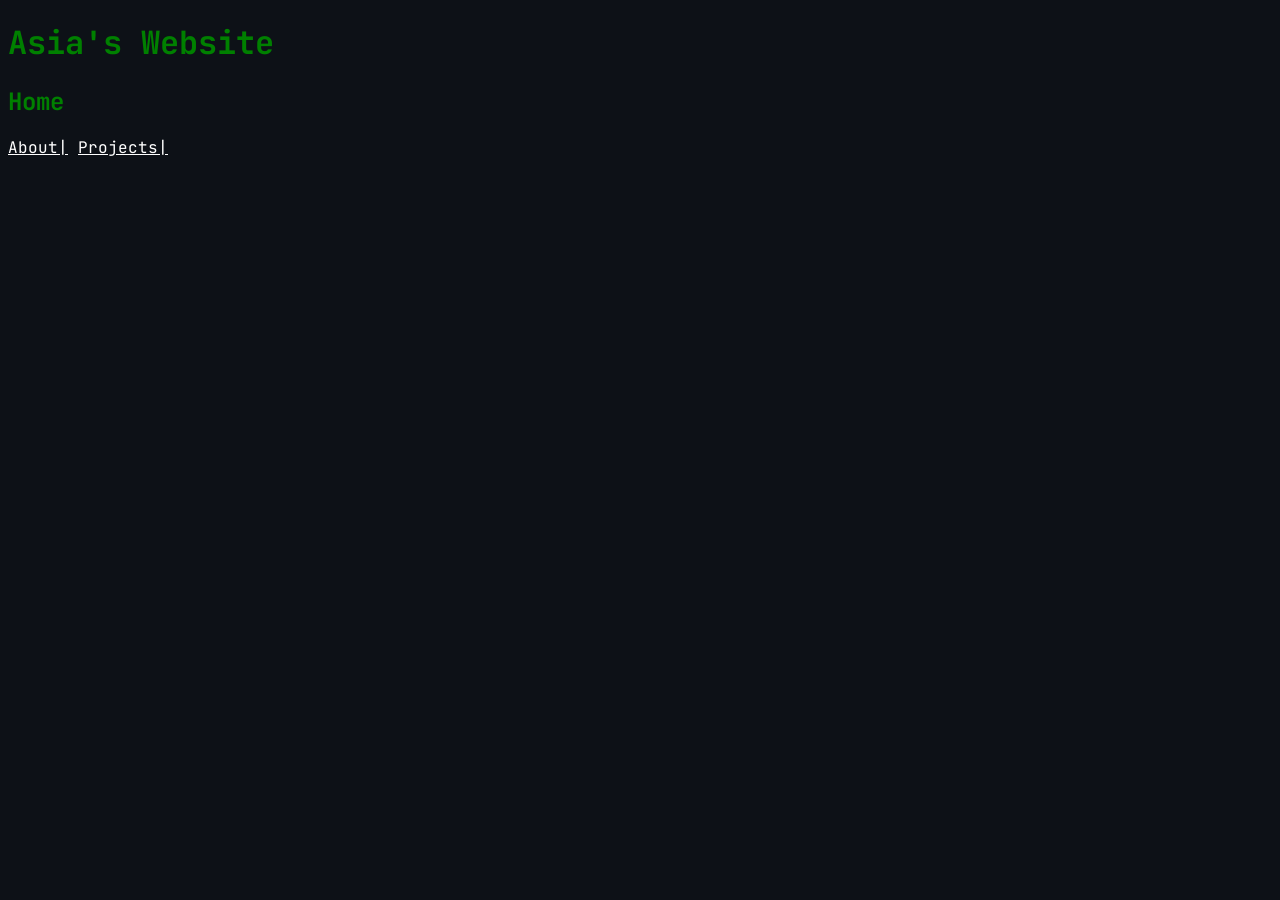
<file: index.html>
<!DOCTYPE html>
<html>
<head>
  <meta name = "viewport" content="width=device-width, initial-scale=1.0">
  <title>Asia's Website</title>
    <link rel="stylesheet" href="style.css">
</head>
<h1>Asia's Website<h1>
<body>
  <h2>Home</h2>
  <a href="aboutme.html">About|</a>
  <a href="Projects.html">Projects|</a>
</body>
</html>
</file>
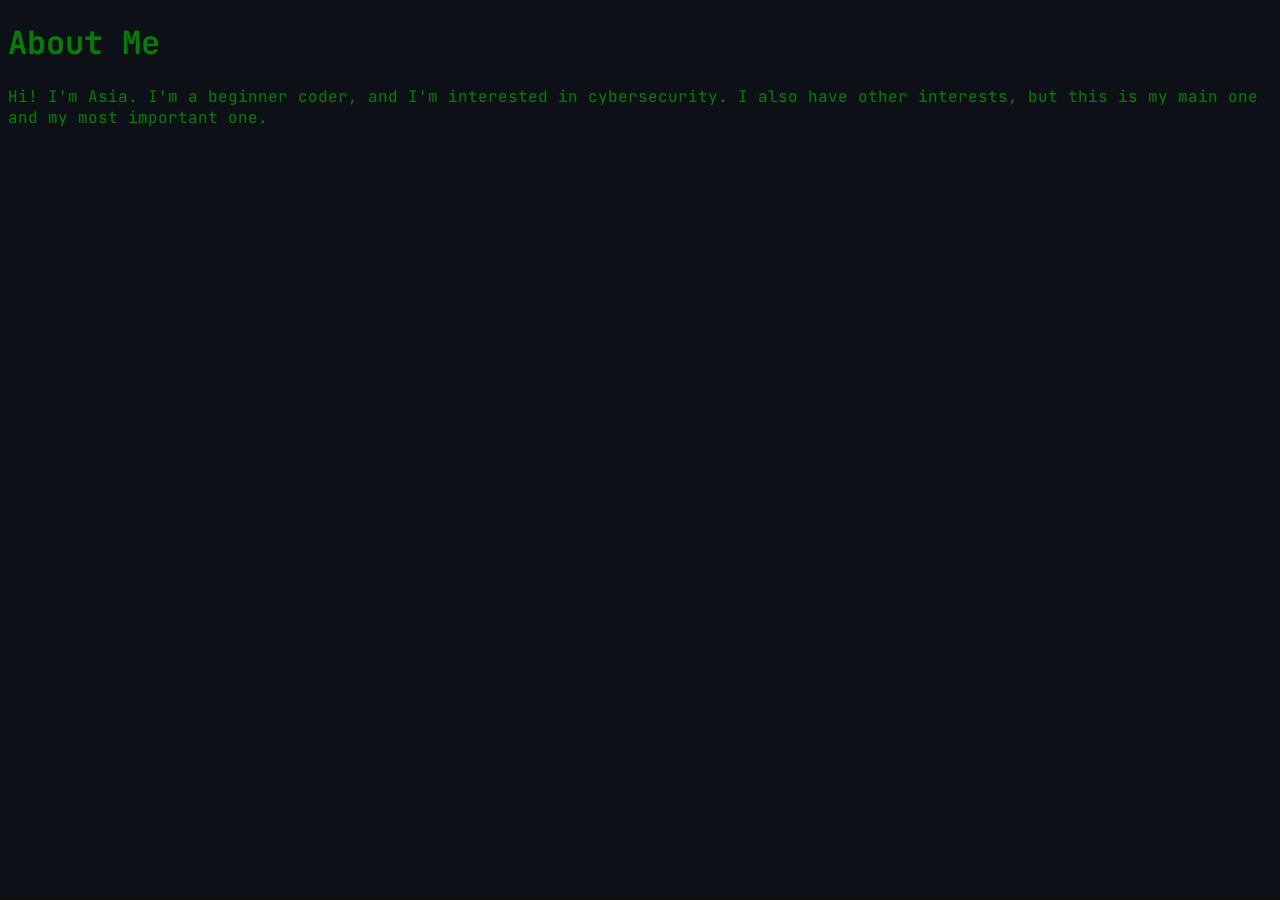
<file: aboutme.html>
<!DOCTYPE html>
<html>
  <head>
        <meta name = "viewport" content="width=device-width, initial-scale=1.0">
    <title>About Me</title>
    <link rel="stylesheet" href="style.css">
  </head>
  <body>
    <h1>About Me</h1>
    <p>Hi! I'm Asia. I'm a beginner coder, and I'm interested in cybersecurity. I also have other interests, but this is my main one and my most important one. </p>
  </body>
</html>
</file>
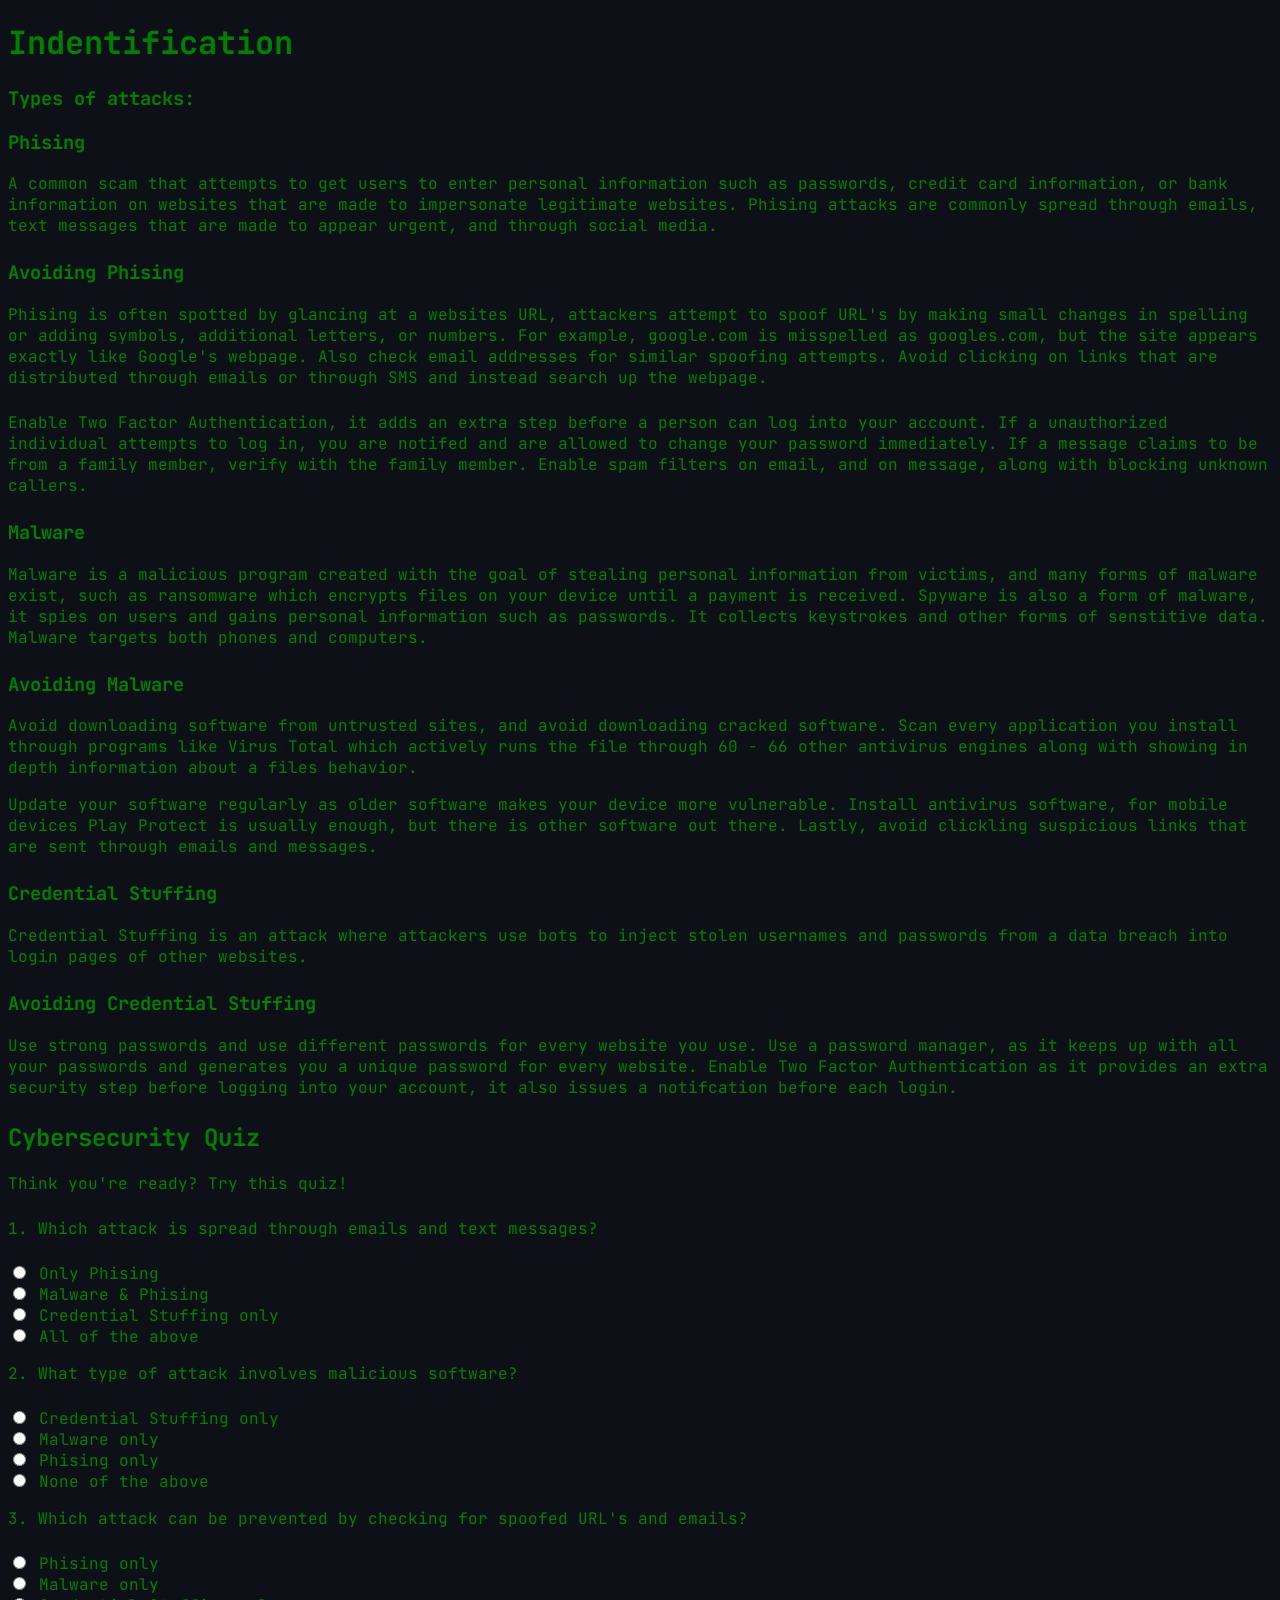
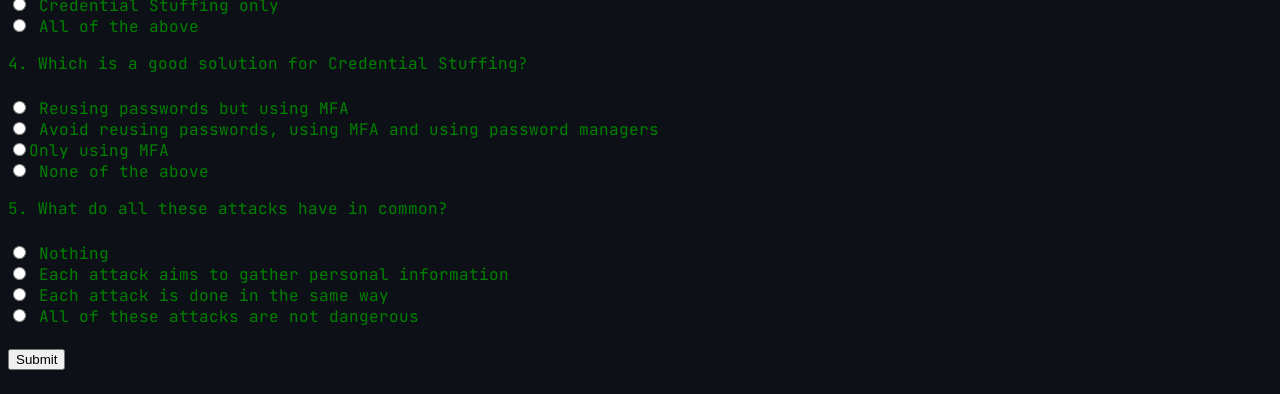
<file: cybersecurity.html>
<!DOCTYPE html>
<html
<head>
  <meta name = "viewport" content="width=device-width, initial-scale=1.0">
   <title>Cybersecurity Awareness</title>
    <link rel="stylesheet" href="style.css">
</head>
 <body>
   <h1>Indentification</h1>
   <h3>Types of attacks:</h3>
   <h3>Phising</h3>
   <p>A common scam that attempts to get users to enter personal information such as passwords, credit card information, or bank information on websites that are made to impersonate legitimate websites. Phising attacks are commonly spread through emails, text messages that are made to appear urgent, and through social media. </p>
   <h3>Avoiding Phising</h3>
   <p>Phising is often spotted by glancing at a websites URL, attackers attempt to spoof URL's by making small changes in spelling or adding symbols, additional letters, or numbers. For example, google.com is misspelled as googles.com, but the site appears exactly like Google's webpage. Also check email addresses for similar spoofing attempts. Avoid clicking on links that are distributed through emails or through SMS and instead search up the webpage.
   
      <p>Enable Two Factor Authentication, it adds an extra step before a person can log into your account. If a unauthorized individual attempts to log in, you are notifed and are allowed to change your password immediately. If a message claims to be from a family member, verify with the family member. Enable spam filters on email, and on message, along with blocking unknown callers. </p>
   <h3>Malware</h3>
   <p>Malware is a malicious program created with the goal of stealing personal information from victims, and many forms of malware exist, such as ransomware which encrypts files on your device until a payment is received. Spyware is also a form of malware, it spies on users and gains personal information such as passwords. It collects keystrokes and other forms of senstitive data. Malware targets both phones and computers. </p>
   <h3>Avoiding Malware</h3>
   Avoid downloading software from untrusted sites, and avoid downloading cracked software. Scan every application you install through programs like Virus Total which actively runs the file through 60 - 66 other antivirus engines along with showing in depth information about a files behavior. 
   <p> Update your software regularly as older software makes your device more vulnerable. Install antivirus software, for mobile devices Play Protect is usually enough, but there is other software out there. Lastly, avoid clickling suspicious links that are sent through emails and messages. </p>
   <h3>Credential Stuffing</h3>
   <p>Credential Stuffing is an attack where attackers use bots to inject stolen usernames and passwords from a data breach into login pages of other websites. </p>
   <h3>Avoiding Credential Stuffing</h3>
   <p>Use strong passwords and use different passwords for every website you use. Use a password manager, as it keeps up with all your passwords and generates you a unique password for every website. Enable Two Factor Authentication as it provides an extra security step before logging into your account, it also issues a notifcation before each login. </p>
   <h2>Cybersecurity Quiz</h2>
   <p>Think you're ready? Try this quiz!</p>
   <p>1. Which attack is spread through emails and text messages?</p>
   <input type ="radio" name = "q1" value= "a"> Only Phising<br>
      <input type ="radio" name = "q1" value= "b"> Malware & Phising<br>
          <input type ="radio" name = "q1" value= "c"> Credential Stuffing only<br>
         <input type ="radio" name = "q1" value= "d"> All of the above<br>
         <p>2. What type of attack involves malicious software? </p>
   <input type ="radio" name = "q2" value= "a"> Credential Stuffing only<br>
          <input type ="radio" name = "q2" value= "c"> Malware only<br>
         <input type ="radio" name = "q2" value= "d"> Phising only <br>
               <input type ="radio" name = "q2" value= "b"> None of the above<br>
               <p>3. Which attack can be prevented by checking for spoofed URL's and emails? </p>
   <input type ="radio" name = "q3" value= "a"> Phising only<br>
      <input type ="radio" name = "q3" value= "b"> Malware only<br>
          <input type ="radio" name = "q3" value= "c"> Credential Stuffing only <br>
         <input type ="radio" name = "q3" value= "d"> All of the above<br>
         <p>4. Which is a good solution for Credential Stuffing? </p>
   <input type ="radio" name = "q4" value= 
      <input type ="radio" name = "q4" value= "b"> Reusing passwords but using MFA<br>
      <input type = "radio" name = "q4" value = "a"> Avoid reusing passwords, using MFA and using password managers<br>
          <input type ="radio" name = "q4" value= "c">Only using MFA<br>
         <input type ="radio" name = "q4" value= "d"> None of the above<br>
         <p>5. What do all these attacks have in common? </p>
   <input type ="radio" name = "q5" value= "a"> Nothing <br>
      <input type ="radio" name = "q5" value= "b"> Each attack aims to gather personal information <br>
          <input type ="radio" name = "q5" value= "c"> Each attack is done in the same way <br>
         <input type ="radio" name = "q5" value= "d"> All of these attacks are not dangerous<br><br>
         <button onclick="checkQuiz()">Submit</button>
         <p id="result"></p>
         <script>
         function checkQuiz() {
         let score = 0;
         let q1 = document.querySelector('input[name = "q1"]:checked');
         let q2 = document.querySelector('input[name = "q2"]:checked');
         let q3 = document.querySelector('input[name = "q3"]:checked');
         let q4 = document.querySelector('input[name = "q4"]:checked');
         let q5 = document.querySelector('input[name = "q5"]:checked');
         if (q1 && q1.value === "b") score++;
         if (q2 && q2.value === "c") score++;
         if (q3 && q3.value === "a") score++;
         if (q4 && q4.value === "a") score++;
         if (q5 && q5.value === "b") score++;
         document.getElementById("result").innerHTML = "You got a " + score +  "/5!";
         }
         </script>
         
 </body>
</html>
</file>
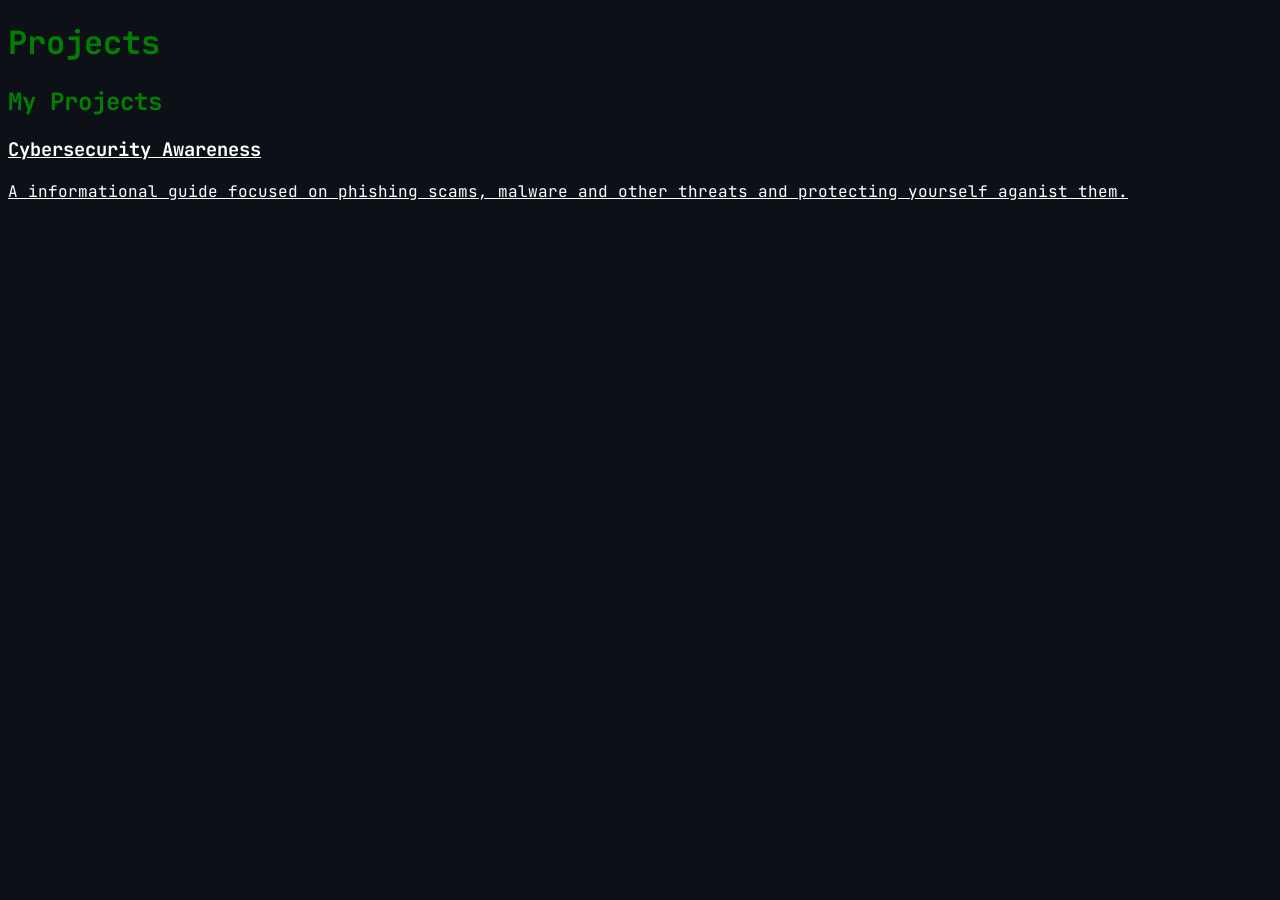
<file: Projects.html>
<!DOCTYPE html>
<html>
  <head>
       <meta name = "viewport" content="width=device-width, initial-scale=1.0">
    <title>Projects</title>
    <link rel="stylesheet" href="style.css">
    </head>
    <body>
      <h1>Projects</h1>
      <h2>My Projects</h2>
              <a href="cybersecurity.html">
      <h3>Cybersecurity Awareness</h3>
      <p>A informational guide focused on phishing scams, malware and other threats and protecting yourself aganist them. </p>
    </body>
</html>
</file>
<file: style.css>
@import url('https://fonts.googleapis.com/css2?family=JetBrains+Mono:ital,wght@0,100..800;1,100..800&display=swap');
body {
  font-family:"JetBrains Mono", monospace;
  background-color: #0d1117;
  color: green;
}
  p {
    margin-bottom: 24px;
  }
  a:link, a:visited {
    color: white;
  }
</file>
